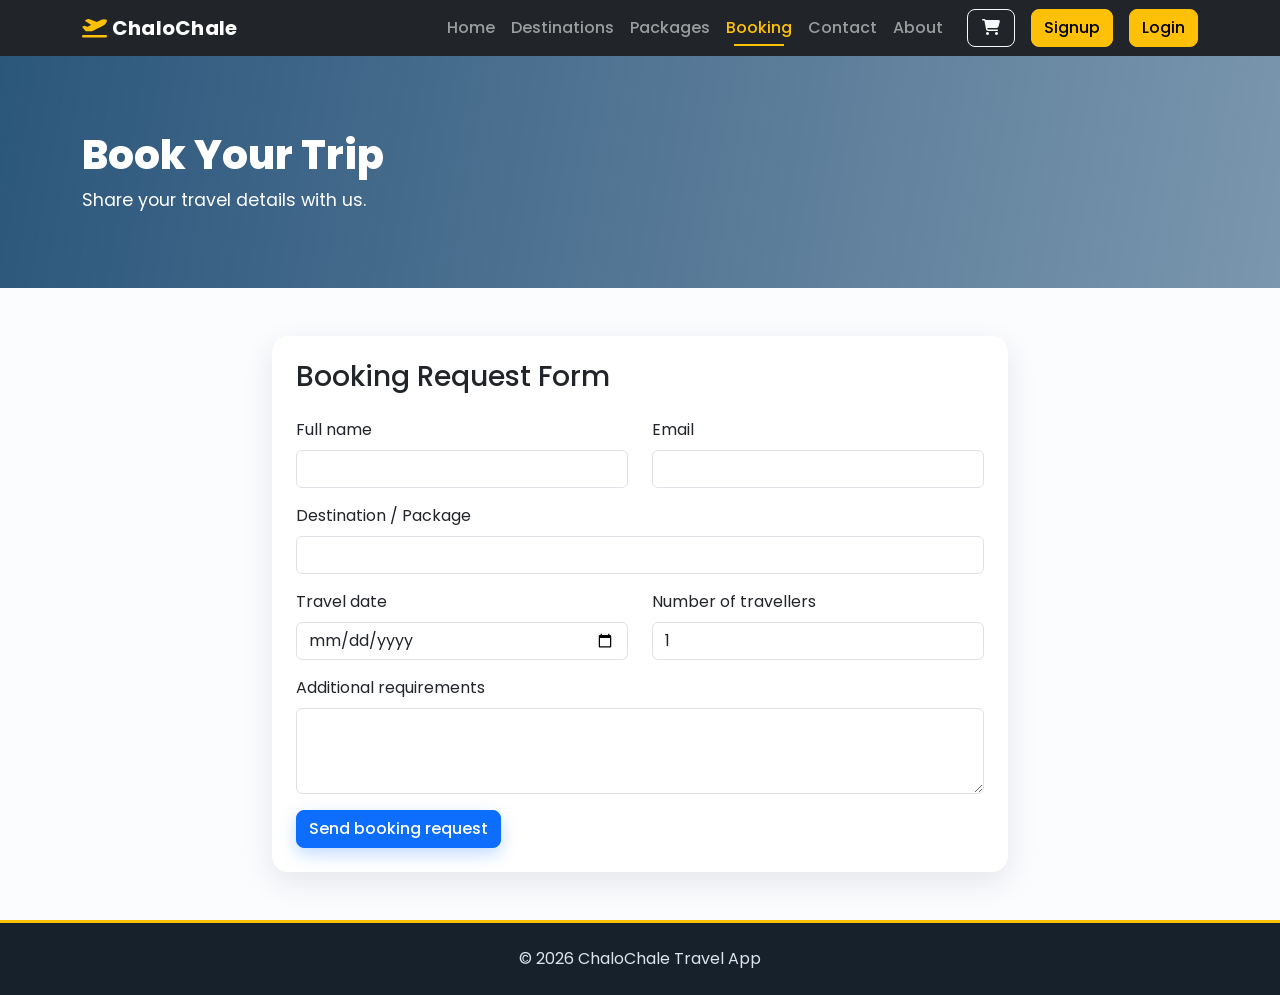
<file: booking.html>
<!doctype html>
<html lang="en">

<head>
    <meta charset="utf-8">
    <meta name="viewport" content="width=device-width, initial-scale=1">
    <title>Booking | ChaloChale</title>
    <link href="https://cdn.jsdelivr.net/npm/bootstrap@5.3.3/dist/css/bootstrap.min.css" rel="stylesheet">
    <link rel="stylesheet" href="https://cdnjs.cloudflare.com/ajax/libs/font-awesome/6.5.2/css/all.min.css">
    <link rel="stylesheet" href="css/style.css">
</head>

<body>
    <nav class="navbar navbar-expand-lg navbar-dark bg-dark sticky-top">
        <div class="container">
            <a class="navbar-brand fw-bold" href="index.html"><i class="fa-solid fa-plane-departure text-warning"></i>
                ChaloChale</a>
            <button class="navbar-toggler" type="button" data-bs-toggle="collapse" data-bs-target="#menu"
                aria-controls="menu" aria-expanded="false" aria-label="Toggle navigation"><span
                    class="navbar-toggler-icon"></span></button>
            <div class="collapse navbar-collapse" id="menu">
                <ul class="navbar-nav ms-auto">
                    <li class="nav-item"><a class="nav-link" href="index.html">Home</a></li>
                    <li class="nav-item"><a class="nav-link" href="destinations.html">Destinations</a></li>
                    <li class="nav-item"><a class="nav-link" href="packages.html">Packages</a></li>
                    <li class="nav-item"><a class="nav-link active" href="booking.html">Booking</a></li>
                    <li class="nav-item"><a class="nav-link" href="contact.html">Contact</a></li>
                    <li class="nav-item"><a class="nav-link" href="about.html">About</a></li>
                </ul>
                <a href="signup.html" class="btn btn-warning ms-lg-3 mt-2 mt-lg-0">Signup</a><a href="login.html"
                    class="btn btn-warning ms-lg-3 mt-2 mt-lg-0">Login</a>
            </div>
        </div>
    </nav>
    <header class="page-banner">
        <div class="container">
            <h1>Book Your Trip</h1>
            <p>Share your travel details with us.</p>
        </div>
    </header>
    <main class="container py-5">
        <div class="row justify-content-center">
            <div class="col-lg-8">
                <div class="card shadow-sm">
                    <div class="card-body p-4">
                        <h3 class="mb-4">Booking Request Form</h3>
                        <div id="cartSummary" class="d-none"></div>
                        <form id="bookingPageForm">
                            <div class="row">
                                <div class="col-md-6 mb-3"><label class="form-label" for="name">Full name</label><input
                                        class="form-control" id="name" required></div>
                                <div class="col-md-6 mb-3"><label class="form-label"
                                        for="bookingEmail">Email</label><input type="email" class="form-control"
                                        id="bookingEmail" required></div>
                            </div>
                            <div class="mb-3"><label class="form-label" for="bookingDestination">Destination /
                                    Package</label><input class="form-control" id="bookingDestination" required></div>
                            <div class="row">
                                <div class="col-md-6 mb-3"><label class="form-label" for="date">Travel
                                        date</label><input type="date" class="form-control" id="date" required></div>
                                <div class="col-md-6 mb-3"><label class="form-label" for="people">Number of
                                        travellers</label><input type="number" min="1" value="1" class="form-control"
                                        id="people" required></div>
                            </div>
                            <div class="mb-3"><label class="form-label" for="message">Additional
                                    requirements</label><textarea class="form-control" id="message" rows="3"></textarea>
                            </div><button class="btn btn-primary" type="submit">Send booking request</button>
                        </form>
                        <div id="bookingPageMessage" class="alert alert-success mt-3 d-none">Thank you! Your demo
                            booking request has been received.</div>
                    </div>
                </div>
            </div>
        </div>
    </main>
    <footer class="footer py-4 text-center">© 2026 ChaloChale Travel App</footer>
    <script src="https://cdn.jsdelivr.net/npm/bootstrap@5.3.3/dist/js/bootstrap.bundle.min.js"></script>
    <script src="js/script.js"></script>
</body>

</html>
</file>
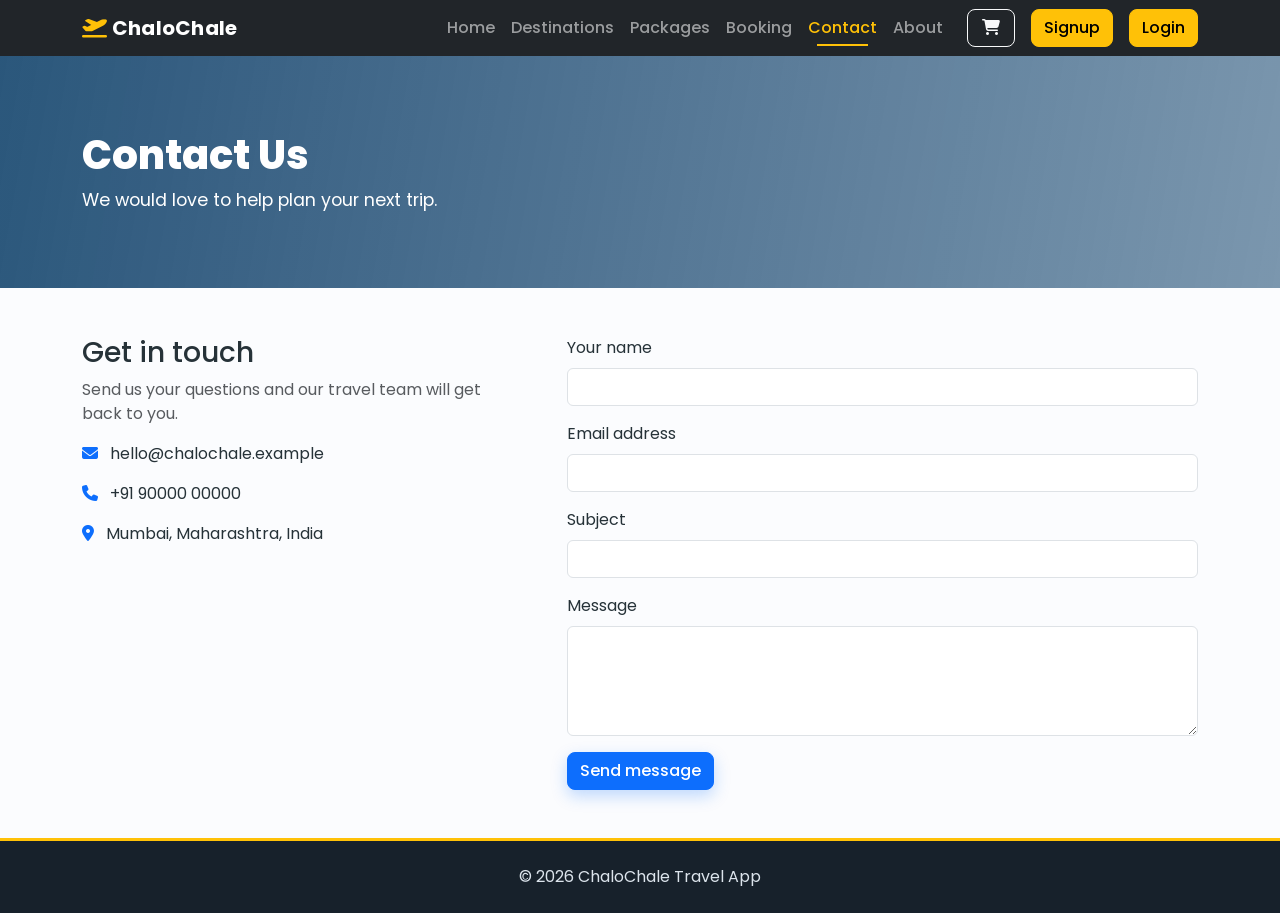
<file: contact.html>
<!doctype html>
<html lang="en">

<head>
    <meta charset="utf-8">
    <meta name="viewport" content="width=device-width, initial-scale=1">
    <title>Contact | ChaloChale</title>
    <link href="https://cdn.jsdelivr.net/npm/bootstrap@5.3.3/dist/css/bootstrap.min.css" rel="stylesheet">
    <link rel="stylesheet" href="https://cdnjs.cloudflare.com/ajax/libs/font-awesome/6.5.2/css/all.min.css">
    <link rel="stylesheet" href="css/style.css">
</head>

<body>
    <nav class="navbar navbar-expand-lg navbar-dark bg-dark sticky-top">
        <div class="container">
            <a class="navbar-brand fw-bold" href="index.html"><i class="fa-solid fa-plane-departure text-warning"></i>
                ChaloChale</a>
            <button class="navbar-toggler" type="button" data-bs-toggle="collapse" data-bs-target="#menu"
                aria-controls="menu" aria-expanded="false" aria-label="Toggle navigation"><span
                    class="navbar-toggler-icon"></span></button>
            <div class="collapse navbar-collapse" id="menu">
                <ul class="navbar-nav ms-auto">
                    <li class="nav-item"><a class="nav-link" href="index.html">Home</a></li>
                    <li class="nav-item"><a class="nav-link" href="destinations.html">Destinations</a></li>
                    <li class="nav-item"><a class="nav-link" href="packages.html">Packages</a></li>
                    <li class="nav-item"><a class="nav-link" href="booking.html">Booking</a></li>
                    <li class="nav-item"><a class="nav-link active" href="contact.html">Contact</a></li>
                    <li class="nav-item"><a class="nav-link" href="about.html">About</a></li>
                </ul>
                <a href="signup.html" class="btn btn-warning ms-lg-3 mt-2 mt-lg-0">Signup</a><a href="login.html"
                    class="btn btn-warning ms-lg-3 mt-2 mt-lg-0">Login</a>
            </div>
        </div>
    </nav>
    <header class="page-banner">
        <div class="container">
            <h1>Contact Us</h1>
            <p>We would love to help plan your next trip.</p>
        </div>
    </header>
    <main class="container py-5">
        <div class="row g-5">
            <div class="col-lg-5">
                <h3>Get in touch</h3>
                <p class="text-muted">Send us your questions and our travel team will get back to you.</p>
                <p><i class="fa-solid fa-envelope text-primary me-2"></i> hello@chalochale.example</p>
                <p><i class="fa-solid fa-phone text-primary me-2"></i> +91 90000 00000</p>
                <p><i class="fa-solid fa-location-dot text-primary me-2"></i> Mumbai, Maharashtra, India</p>
            </div>
            <div class="col-lg-7">
                <form id="contactForm">
                    <div class="mb-3"><label for="contactName" class="form-label">Your name</label><input
                            id="contactName" class="form-control" required></div>
                    <div class="mb-3"><label for="contactEmail" class="form-label">Email address</label><input
                            type="email" id="contactEmail" class="form-control" required></div>
                    <div class="mb-3"><label for="subject" class="form-label">Subject</label><input id="subject"
                            class="form-control" required></div>
                    <div class="mb-3"><label for="contactMessage" class="form-label">Message</label><textarea
                            id="contactMessage" rows="4" class="form-control" required></textarea></div><button
                        class="btn btn-primary">Send message</button>
                </form>
                <div id="contactSuccess" class="alert alert-success mt-3 d-none">Thank you! Your demo message has been
                    submitted.</div>
            </div>
        </div>
    </main>
    <footer class="footer py-4 text-center">© 2026 ChaloChale Travel App</footer>
    <script src="https://cdn.jsdelivr.net/npm/bootstrap@5.3.3/dist/js/bootstrap.bundle.min.js"></script>
    <script src="js/script.js"></script>
</body>

</html>
</file>
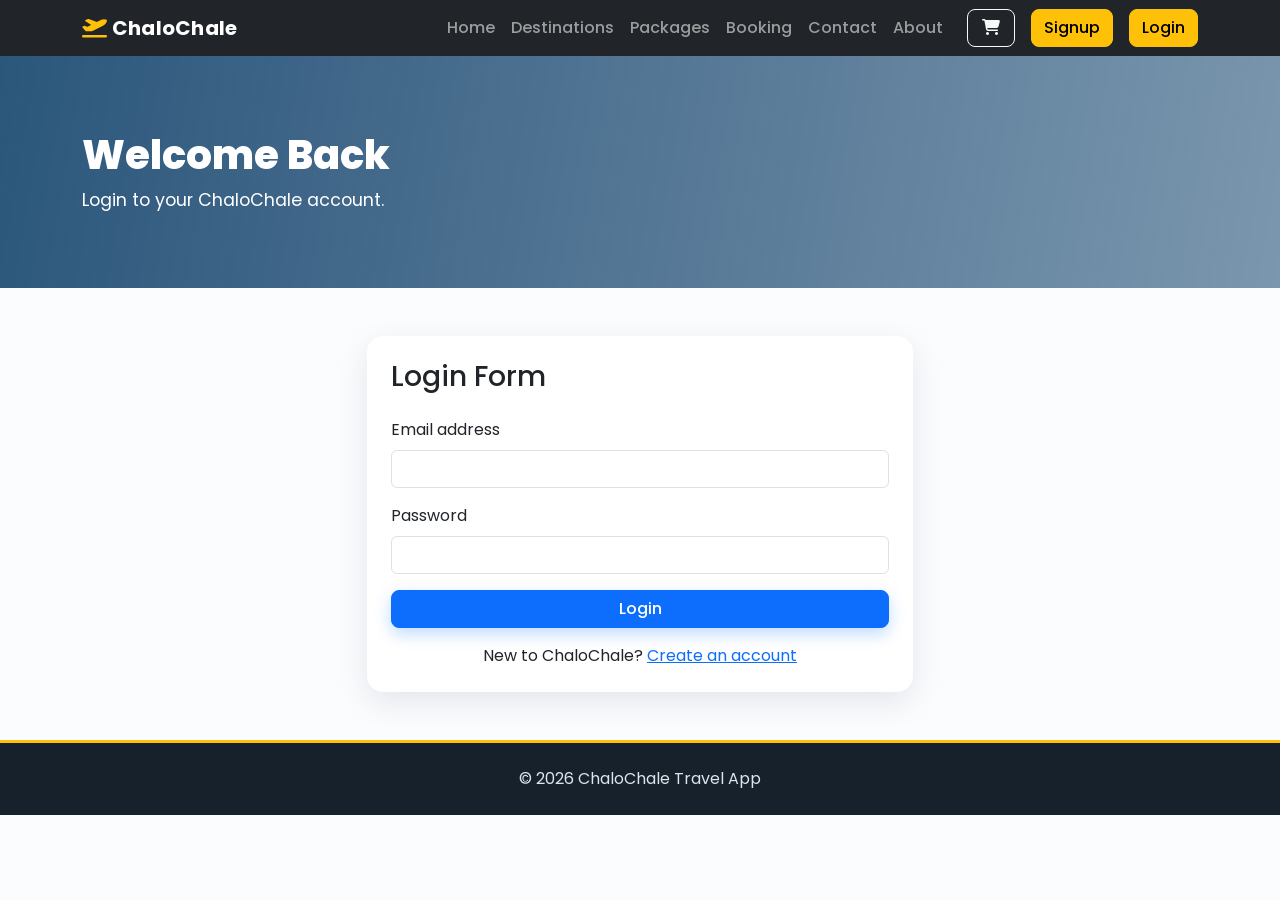
<file: login.html>
<!doctype html>
<html lang="en">

<head>
    <meta charset="utf-8">
    <meta name="viewport" content="width=device-width, initial-scale=1">
    <title>Login | ChaloChale</title>
    <link href="https://cdn.jsdelivr.net/npm/bootstrap@5.3.3/dist/css/bootstrap.min.css" rel="stylesheet">
    <link rel="stylesheet" href="https://cdnjs.cloudflare.com/ajax/libs/font-awesome/6.5.2/css/all.min.css">
    <link rel="stylesheet" href="css/style.css">
</head>

<body>
    <nav class="navbar navbar-expand-lg navbar-dark bg-dark sticky-top">
        <div class="container">
            <a class="navbar-brand fw-bold" href="index.html"><i class="fa-solid fa-plane-departure text-warning"></i>
                ChaloChale</a>
            <button class="navbar-toggler" type="button" data-bs-toggle="collapse" data-bs-target="#menu"
                aria-controls="menu" aria-expanded="false" aria-label="Toggle navigation"><span
                    class="navbar-toggler-icon"></span></button>
            <div class="collapse navbar-collapse" id="menu">
                <ul class="navbar-nav ms-auto">
                    <li class="nav-item"><a class="nav-link" href="index.html">Home</a></li>
                    <li class="nav-item"><a class="nav-link" href="destinations.html">Destinations</a></li>
                    <li class="nav-item"><a class="nav-link" href="packages.html">Packages</a></li>
                    <li class="nav-item"><a class="nav-link" href="booking.html">Booking</a></li>
                    <li class="nav-item"><a class="nav-link" href="contact.html">Contact</a></li>
                    <li class="nav-item"><a class="nav-link" href="about.html">About</a></li>
                </ul>
                <a href="signup.html" class="btn btn-warning ms-lg-3 mt-2 mt-lg-0">Signup</a><a href="login.html"
                    class="btn btn-warning ms-lg-3 mt-2 mt-lg-0">Login</a>
            </div>
        </div>
    </nav>
    <header class="page-banner">
        <div class="container">
            <h1>Welcome Back</h1>
            <p>Login to your ChaloChale account.</p>
        </div>
    </header>
    <main class="container py-5">
        <div class="row justify-content-center">
            <div class="col-md-8 col-lg-6">
                <div class="card shadow-sm">
                    <div class="card-body p-4">
                        <h3 class="mb-4">Login Form</h3>
                        <form id="loginForm">
                            <div class="mb-3"><label for="loginEmail" class="form-label">Email address</label><input
                                    type="email" class="form-control" id="loginEmail" required></div>
                            <div class="mb-3"><label for="loginPassword" class="form-label">Password</label><input
                                    type="password" class="form-control" id="loginPassword" required></div><button
                                class="btn btn-primary w-100" type="submit">Login</button>
                        </form>
                        <div id="loginMessage" class="alert alert-info mt-3 d-none" role="alert">This is a frontend
                            demo. Connect a backend to verify login details.</div>
                        <p class="text-center mt-3 mb-0">New to ChaloChale? <a href="signup.html">Create an account</a>
                        </p>
                    </div>
                </div>
            </div>
        </div>
    </main>
    <footer class="footer py-4 text-center">© 2026 ChaloChale Travel App</footer>
    <script src="https://cdn.jsdelivr.net/npm/bootstrap@5.3.3/dist/js/bootstrap.bundle.min.js"></script>
    <script src="js/script.js"></script>
</body>

</html>
</file>
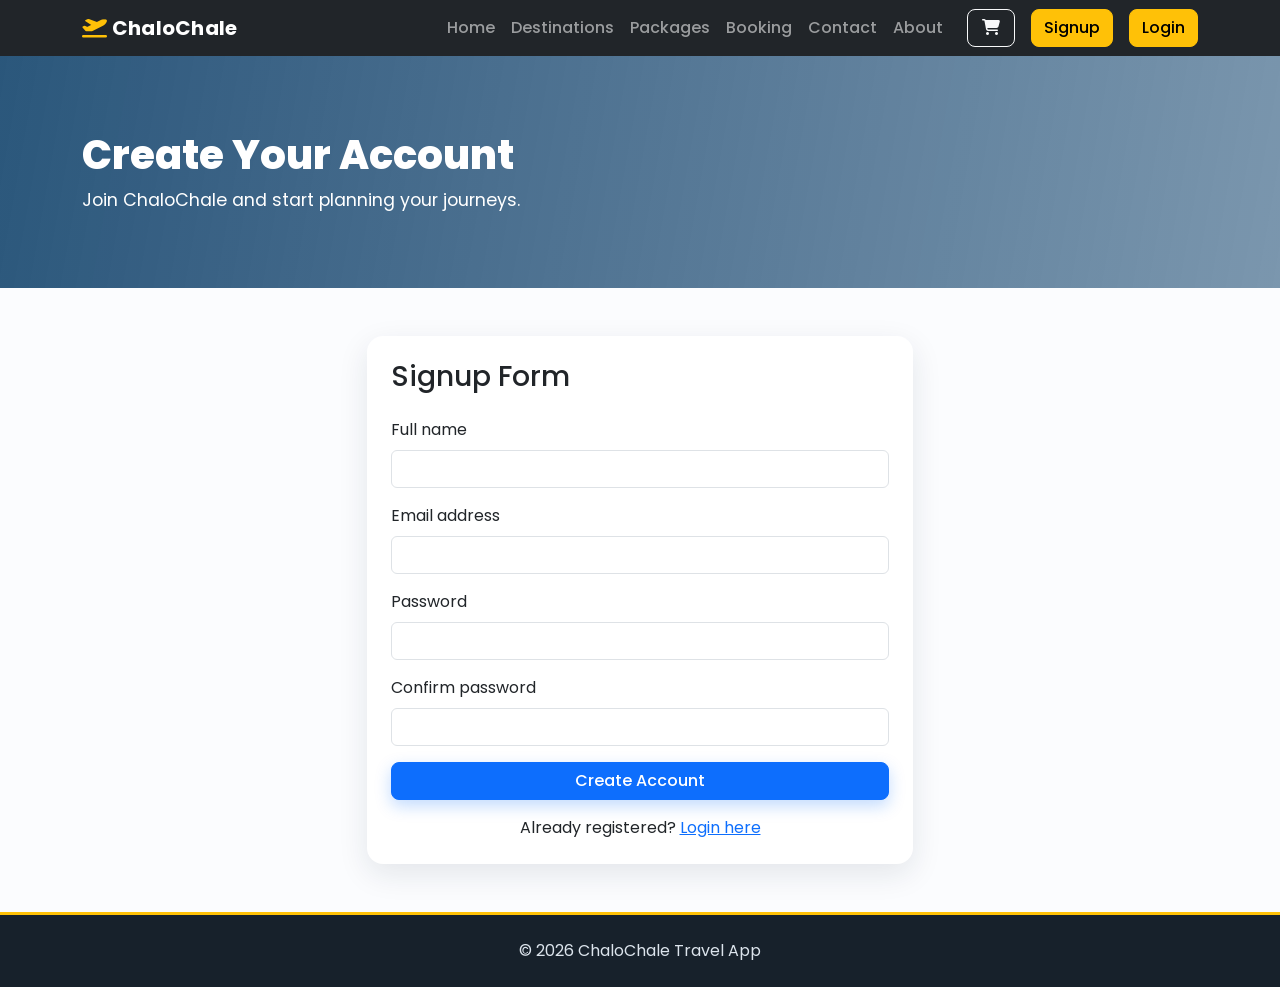
<file: signup.html>
<!doctype html>
<html lang="en">

<head>
    <meta charset="utf-8">
    <meta name="viewport" content="width=device-width, initial-scale=1">
    <title>Signup | ChaloChale</title>
    <link href="https://cdn.jsdelivr.net/npm/bootstrap@5.3.3/dist/css/bootstrap.min.css" rel="stylesheet">
    <link rel="stylesheet" href="https://cdnjs.cloudflare.com/ajax/libs/font-awesome/6.5.2/css/all.min.css">
    <link rel="stylesheet" href="css/style.css">
</head>

<body>
    <nav class="navbar navbar-expand-lg navbar-dark bg-dark sticky-top">
        <div class="container">
            <a class="navbar-brand fw-bold" href="index.html"><i class="fa-solid fa-plane-departure text-warning"></i>
                ChaloChale</a>
            <button class="navbar-toggler" type="button" data-bs-toggle="collapse" data-bs-target="#menu"
                aria-controls="menu" aria-expanded="false" aria-label="Toggle navigation"><span
                    class="navbar-toggler-icon"></span></button>
            <div class="collapse navbar-collapse" id="menu">
                <ul class="navbar-nav ms-auto">
                    <li class="nav-item"><a class="nav-link" href="index.html">Home</a></li>
                    <li class="nav-item"><a class="nav-link" href="destinations.html">Destinations</a></li>
                    <li class="nav-item"><a class="nav-link" href="packages.html">Packages</a></li>
                    <li class="nav-item"><a class="nav-link" href="booking.html">Booking</a></li>
                    <li class="nav-item"><a class="nav-link" href="contact.html">Contact</a></li>
                    <li class="nav-item"><a class="nav-link" href="about.html">About</a></li>
                </ul>
                <a href="signup.html" class="btn btn-warning ms-lg-3 mt-2 mt-lg-0">Signup</a><a href="login.html"
                    class="btn btn-warning ms-lg-3 mt-2 mt-lg-0">Login</a>
            </div>
        </div>
    </nav>
    <header class="page-banner">
        <div class="container">
            <h1>Create Your Account</h1>
            <p>Join ChaloChale and start planning your journeys.</p>
        </div>
    </header>
    <main class="container py-5">
        <div class="row justify-content-center">
            <div class="col-md-8 col-lg-6">
                <div class="card shadow-sm">
                    <div class="card-body p-4">
                        <h3 class="mb-4">Signup Form</h3>
                        <form id="signupForm">
                            <div class="mb-3"><label for="signupName" class="form-label">Full name</label><input
                                    type="text" class="form-control" id="signupName" required></div>
                            <div class="mb-3"><label for="signupEmail" class="form-label">Email address</label><input
                                    type="email" class="form-control" id="signupEmail" required></div>
                            <div class="mb-3"><label for="signupPassword" class="form-label">Password</label><input
                                    type="password" class="form-control" id="signupPassword" minlength="6" required>
                            </div>
                            <div class="mb-3"><label for="confirmPassword" class="form-label">Confirm
                                    password</label><input type="password" class="form-control" id="confirmPassword"
                                    minlength="6" required></div><button class="btn btn-primary w-100"
                                type="submit">Create Account</button>
                        </form>
                        <div id="signupMessage" class="alert mt-3 d-none" role="alert"></div>
                        <p class="text-center mt-3 mb-0">Already registered? <a href="login.html">Login here</a></p>
                    </div>
                </div>
            </div>
        </div>
    </main>
    <footer class="footer py-4 text-center">© 2026 ChaloChale Travel App</footer>
    <script src="https://cdn.jsdelivr.net/npm/bootstrap@5.3.3/dist/js/bootstrap.bundle.min.js"></script>
    <script src="js/script.js"></script>
</body>

</html>
</file>
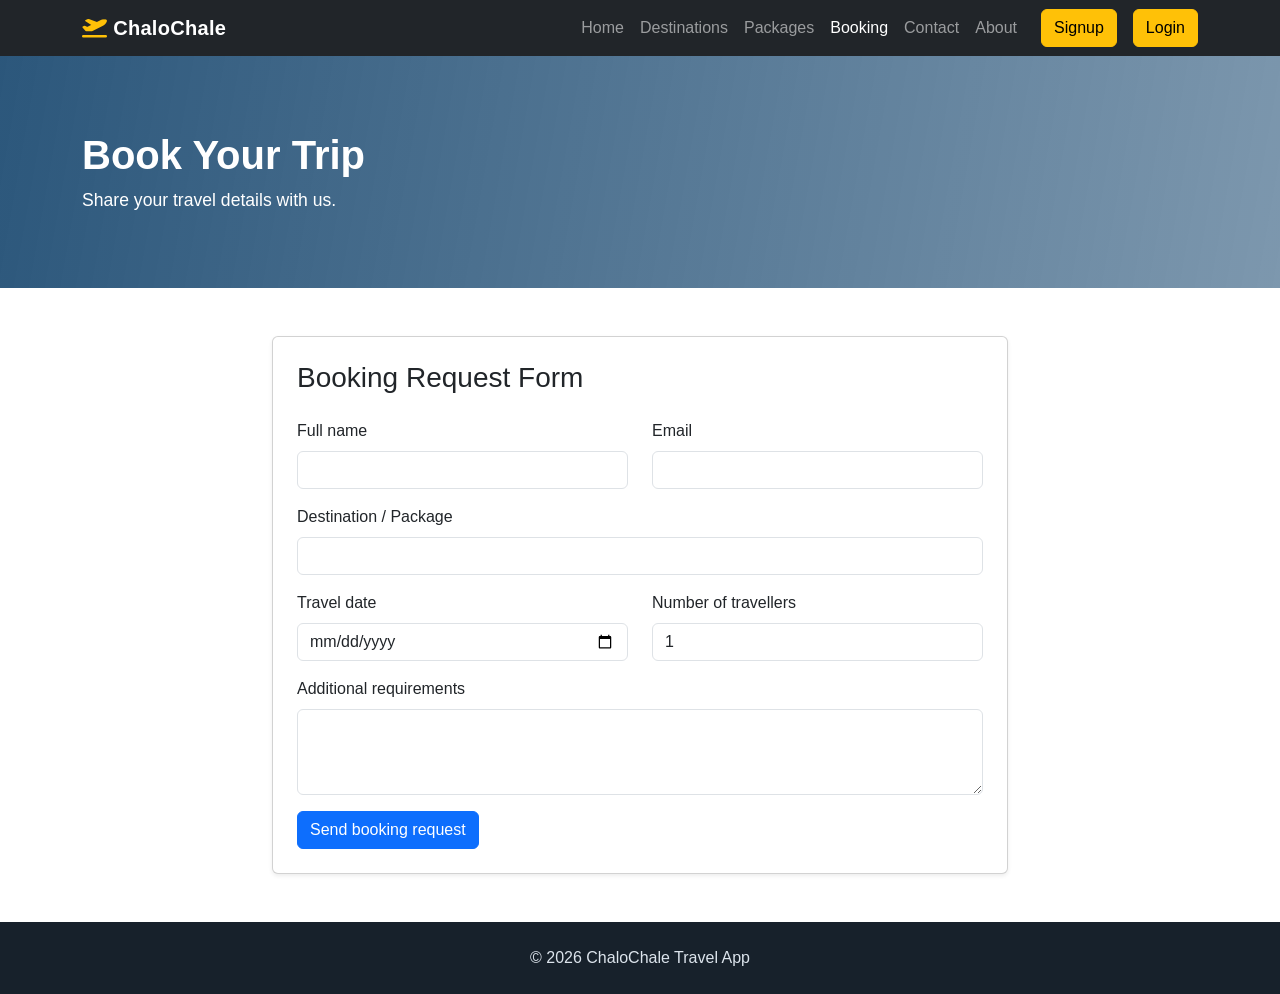
<file: ChaloChale-Travel-App/booking.html>
<!doctype html>
<html lang="en">

<head>
    <meta charset="utf-8">
    <meta name="viewport" content="width=device-width, initial-scale=1">
    <title>Booking | ChaloChale</title>
    <link href="https://cdn.jsdelivr.net/npm/bootstrap@5.3.3/dist/css/bootstrap.min.css" rel="stylesheet">
    <link rel="stylesheet" href="https://cdnjs.cloudflare.com/ajax/libs/font-awesome/6.5.2/css/all.min.css">
    <link rel="stylesheet" href="css/style.css">
</head>

<body>
    <nav class="navbar navbar-expand-lg navbar-dark bg-dark sticky-top">
        <div class="container">
            <a class="navbar-brand fw-bold" href="index.html"><i class="fa-solid fa-plane-departure text-warning"></i>
                ChaloChale</a>
            <button class="navbar-toggler" type="button" data-bs-toggle="collapse" data-bs-target="#menu"
                aria-controls="menu" aria-expanded="false" aria-label="Toggle navigation"><span
                    class="navbar-toggler-icon"></span></button>
            <div class="collapse navbar-collapse" id="menu">
                <ul class="navbar-nav ms-auto">
                    <li class="nav-item"><a class="nav-link" href="index.html">Home</a></li>
                    <li class="nav-item"><a class="nav-link" href="destinations.html">Destinations</a></li>
                    <li class="nav-item"><a class="nav-link" href="packages.html">Packages</a></li>
                    <li class="nav-item"><a class="nav-link active" href="booking.html">Booking</a></li>
                    <li class="nav-item"><a class="nav-link" href="contact.html">Contact</a></li>
                    <li class="nav-item"><a class="nav-link" href="about.html">About</a></li>
                </ul>
                <a href="signup.html" class="btn btn-warning ms-lg-3 mt-2 mt-lg-0">Signup</a><a href="login.html"
                    class="btn btn-warning ms-lg-3 mt-2 mt-lg-0">Login</a>
            </div>
        </div>
    </nav>
    <header class="page-banner">
        <div class="container">
            <h1>Book Your Trip</h1>
            <p>Share your travel details with us.</p>
        </div>
    </header>
    <main class="container py-5">
        <div class="row justify-content-center">
            <div class="col-lg-8">
                <div class="card shadow-sm">
                    <div class="card-body p-4">
                        <h3 class="mb-4">Booking Request Form</h3>
                        <form id="bookingPageForm">
                            <div class="row">
                                <div class="col-md-6 mb-3"><label class="form-label" for="name">Full name</label><input
                                        class="form-control" id="name" required></div>
                                <div class="col-md-6 mb-3"><label class="form-label"
                                        for="bookingEmail">Email</label><input type="email" class="form-control"
                                        id="bookingEmail" required></div>
                            </div>
                            <div class="mb-3"><label class="form-label" for="bookingDestination">Destination /
                                    Package</label><input class="form-control" id="bookingDestination" required></div>
                            <div class="row">
                                <div class="col-md-6 mb-3"><label class="form-label" for="date">Travel
                                        date</label><input type="date" class="form-control" id="date" required></div>
                                <div class="col-md-6 mb-3"><label class="form-label" for="people">Number of
                                        travellers</label><input type="number" min="1" value="1" class="form-control"
                                        id="people" required></div>
                            </div>
                            <div class="mb-3"><label class="form-label" for="message">Additional
                                    requirements</label><textarea class="form-control" id="message" rows="3"></textarea>
                            </div><button class="btn btn-primary" type="submit">Send booking request</button>
                        </form>
                        <div id="bookingPageMessage" class="alert alert-success mt-3 d-none">Thank you! Your demo
                            booking request has been received.</div>
                    </div>
                </div>
            </div>
        </div>
    </main>
    <footer class="footer py-4 text-center">© 2026 ChaloChale Travel App</footer>
    <script src="https://cdn.jsdelivr.net/npm/bootstrap@5.3.3/dist/js/bootstrap.bundle.min.js"></script>
    <script src="js/script.js"></script>
</body>

</html>
</file>
<file: css/style.css>
/* ChaloChale custom styles */
@import url("https://fonts.googleapis.com/css2?family=Poppins:wght@400;500;600;700;800&display=swap");
:root { --brand: #0d6efd; --dark: #17212b; }
body { font-family: "Poppins", Arial, Helvetica, sans-serif; color: #263238; background: #fbfcfe; }
.navbar-brand { letter-spacing: .3px; }
.hero-carousel .carousel-item { position: relative; overflow: hidden; }
.hero-carousel .carousel-item::after { content: ""; position: absolute; inset: 0; background: linear-gradient(90deg, rgba(10, 22, 36, .85) 0%, rgba(10, 22, 36, .55) 45%, rgba(10, 22, 36, .1) 100%); }
.hero-img { height: 620px; object-fit: cover; transform: scale(1.06); transition: transform 7s ease-out; }
.hero-carousel .carousel-item.active .hero-img { transform: scale(1); }
.hero-caption { inset: 0; z-index: 2; display: flex; align-items: center; padding: 0; text-align: left; }
.hero-caption .container { max-width: 1140px; }
.hero-caption .container > * { max-width: 600px; }
.hero-eyebrow { display: inline-flex; align-items: center; gap: 8px; padding: 6px 14px; margin-bottom: 20px; border: 1px solid rgba(255, 255, 255, .25); border-radius: 50px; background: rgba(255, 255, 255, .1); backdrop-filter: blur(6px); font-size: .78rem; font-weight: 600; letter-spacing: 1.5px; text-transform: uppercase; }
.hero-eyebrow i { color: #ffc107; }
.hero-title { font-size: clamp(2.2rem, 5vw, 3.75rem); font-weight: 800; line-height: 1.1; letter-spacing: -.5px; margin-bottom: 18px; }
.hero-text { font-size: 1.15rem; line-height: 1.7; color: rgba(255, 255, 255, .85); margin-bottom: 32px; }
.hero-actions { display: flex; flex-wrap: wrap; gap: 12px; }
.hero-btn { padding: 12px 28px; font-size: 1rem; font-weight: 600; border-radius: 8px; }
.hero-btn.btn-warning { box-shadow: 0 8px 24px rgba(255, 193, 7, .35); }
.hero-carousel .carousel-item.active .hero-caption .container > * { animation: heroFadeUp .8s ease both; }
.hero-carousel .carousel-item.active .hero-title { animation-delay: .1s !important; }
.hero-carousel .carousel-item.active .hero-text { animation-delay: .2s !important; }
.hero-carousel .carousel-item.active .hero-actions { animation-delay: .3s !important; }
@keyframes heroFadeUp { from { opacity: 0; transform: translateY(20px); } to { opacity: 1; transform: translateY(0); } }
.hero-carousel .carousel-indicators { z-index: 3; margin-bottom: 2rem; }
.hero-carousel .carousel-indicators [data-bs-target] { width: 32px; height: 4px; margin: 0 4px; border: 0; border-radius: 4px; background-color: #fff; opacity: .4; transition: width .3s, opacity .3s; }
.hero-carousel .carousel-indicators .active { width: 56px; opacity: 1; background-color: #ffc107; }
.hero-carousel .carousel-control-prev, .hero-carousel .carousel-control-next { z-index: 3; width: 48px; height: 48px; top: 50%; transform: translateY(-50%); margin: 0 24px; border: 1px solid rgba(255, 255, 255, .3); border-radius: 50%; background: rgba(255, 255, 255, .1); backdrop-filter: blur(6px); opacity: 0; transition: opacity .3s, background .3s; }
.hero-carousel:hover .carousel-control-prev, .hero-carousel:hover .carousel-control-next { opacity: 1; }
.hero-carousel .carousel-control-prev:hover, .hero-carousel .carousel-control-next:hover { background: rgba(255, 255, 255, .25); }
.hero-carousel .carousel-control-prev-icon, .hero-carousel .carousel-control-next-icon { width: 1.1rem; height: 1.1rem; }
@media (prefers-reduced-motion: reduce) { .hero-img { transition: none; transform: none; } .hero-carousel .carousel-item.active .hero-caption .container > * { animation: none; } }
.section-tag { color: var(--brand); font-size: .8rem; font-weight: 700; letter-spacing: 2px; margin-bottom: .5rem; }
.section-title { font-weight: 750; margin-bottom: .75rem; }
.service-box { height: 100%; padding: 28px 18px; border: 1px solid #e8edf2; border-radius: 14px; background: #fff; transition: transform .2s, box-shadow .2s; }
.service-box:hover { transform: translateY(-5px); box-shadow: 0 10px 25px #15253614; }
.service-box i { font-size: 2rem; color: var(--brand); margin-bottom: 16px; }
.service-box h5 { font-weight: 700; }
.service-box p { color: #6c757d; margin-bottom: 0; }
.travel-card, .package-card { border: 0; border-radius: 14px; overflow: hidden; box-shadow: 0 5px 22px #15253612; transition: transform .2s; }
.travel-card:hover, .package-card:hover { transform: translateY(-5px); }
.travel-card img, .package-card img { height: 220px; object-fit: cover; }
.price { color: #0d6efd; font-weight: 800; }
.newsletter { background: linear-gradient(120deg, #eaf4ff, #fff4df); }
.footer { background: var(--dark); color: #dce4ec; }
.footer a { color: #dce4ec; text-decoration: none; margin-left: 16px; }
.footer a:hover { color: #ffc107; }
.page-banner { padding: 75px 0; color: white; background: linear-gradient(100deg, #0b3d67dd, #0b3d6788), url("https://images.unsplash.com/photo-1469474968028-56623f02e42e?auto=format&fit=crop&w=1800&q=80") center/cover; }
.page-banner h1 { font-weight: 800; }
.page-banner p { margin-bottom: 0; font-size: 1.1rem; }
@media (max-width: 767.98px) {
  .hero-img { height: 520px; }
  .hero-carousel .carousel-item::after { background: linear-gradient(180deg, rgba(10, 22, 36, .45) 0%, rgba(10, 22, 36, .85) 100%); }
  .hero-caption { align-items: flex-end; padding-bottom: 64px; }
  .hero-text { font-size: .98rem; margin-bottom: 24px; }
  .hero-btn { padding: 10px 20px; font-size: .95rem; }
  .hero-carousel .carousel-control-prev, .hero-carousel .carousel-control-next { display: none; }
  .footer a { display: inline-block; margin: 8px; }
}

/* ---------- Navbar ---------- */
.navbar { transition: box-shadow .3s, background-color .3s; }
.navbar.scrolled { box-shadow: 0 6px 20px rgba(0, 0, 0, .25); }
.navbar .nav-link { position: relative; font-weight: 500; }
.navbar .nav-link::after { content: ""; position: absolute; left: 50%; bottom: 2px; width: 0; height: 2px; background: #ffc107; transition: width .25s, left .25s; }
.navbar .nav-link:hover::after, .navbar .nav-link.active::after { left: 20%; width: 60%; }
.navbar .nav-link.active { color: #ffc107 !important; }

/* ---------- Buttons ---------- */
.btn { font-weight: 500; border-radius: 8px; transition: transform .15s, box-shadow .2s, background-color .2s; }
.btn:active { transform: scale(.97); }
.btn-primary { box-shadow: 0 6px 16px rgba(13, 110, 253, .25); }
.add-to-cart.added { background: #198754; border-color: #198754; color: #fff; }

/* ---------- Cards ---------- */
.travel-card, .package-card { transition: transform .25s, box-shadow .25s; }
.travel-card:hover, .package-card:hover { box-shadow: 0 16px 36px #15253624; }
.travel-card .img-wrap, .package-card .img-wrap { position: relative; overflow: hidden; }
.travel-card .img-wrap img, .package-card .img-wrap img { width: 100%; transition: transform .5s; }
.travel-card:hover .img-wrap img, .package-card:hover .img-wrap img { transform: scale(1.07); }
.card-tag { position: absolute; top: 12px; left: 12px; }
.card-rating { position: absolute; top: 12px; right: 12px; padding: 4px 10px; border-radius: 50px; background: rgba(255, 255, 255, .92); font-size: .8rem; font-weight: 600; }
.card-rating i { color: #ffc107; }
.package-card .card-body, .travel-card .card-body { display: flex; flex-direction: column; }
.package-meta { display: flex; flex-wrap: wrap; gap: 12px; color: #6c757d; font-size: .88rem; margin-bottom: 1rem; }
.package-meta i { color: var(--brand); margin-right: 4px; }
.price small { font-size: .75rem; font-weight: 500; color: #6c757d; }

/* ---------- Cart ---------- */
.cart-btn { padding-left: 14px; padding-right: 14px; }
.cart-count { position: absolute; top: -6px; right: -8px; font-size: .7rem; }
.cart-btn.bump { animation: cartBump .45s ease; }
@keyframes cartBump { 0%, 100% { transform: scale(1); } 40% { transform: scale(1.18); } }
.cart-drawer { width: 380px !important; max-width: 100%; }
.cart-item { display: flex; gap: 12px; padding: 14px 0; border-bottom: 1px solid #eef1f5; }
.cart-item img { width: 72px; height: 72px; object-fit: cover; border-radius: 10px; flex-shrink: 0; }
.cart-item h6 { font-weight: 600; }
.qty-control { display: inline-flex; align-items: center; border: 1px solid #dee2e6; border-radius: 8px; overflow: hidden; }
.qty-control button { width: 30px; height: 30px; border: 0; background: #f4f6f9; font-weight: 700; }
.qty-control button:hover { background: #e2e8f0; }
.qty-control span { min-width: 32px; text-align: center; font-weight: 600; }
.cart-empty { padding: 60px 10px; }
.cart-empty i { font-size: 3rem; color: #cfd8e3; }
#cartSummary { padding: 18px 20px; border: 1px dashed #b6d4fe; border-radius: 12px; background: #f3f8ff; margin-bottom: 1.5rem; }

/* ---------- Forms ---------- */
.form-control:focus { border-color: #86b7fe; box-shadow: 0 0 0 .2rem rgba(13, 110, 253, .15); }
main .card.shadow-sm { border: 0; border-radius: 16px; box-shadow: 0 10px 30px #1525361a !important; }

/* ---------- Footer & misc ---------- */
.footer { border-top: 3px solid #ffc107; }
.back-to-top { position: fixed; right: 20px; bottom: 20px; z-index: 1040; width: 44px; height: 44px; border: 0; border-radius: 50%; background: #ffc107; color: #17212b; box-shadow: 0 8px 20px rgba(0, 0, 0, .2); opacity: 0; visibility: hidden; transform: translateY(10px); transition: opacity .3s, transform .3s, visibility .3s; }
.back-to-top.show { opacity: 1; visibility: visible; transform: none; }
.toast-container { z-index: 1090; margin-bottom: 64px; }
.reveal { opacity: 0; translate: 0 24px; transition: opacity .6s ease, translate .6s ease; }
.reveal.visible { opacity: 1; translate: 0 0; }
@media (prefers-reduced-motion: reduce) { .reveal { opacity: 1; translate: none; transition: none; } }
</file>
<file: ChaloChale-Travel-App/css/style.css>
/* ChaloChale custom styles */
:root { --brand: #0d6efd; --dark: #17212b; }
body { font-family: Arial, Helvetica, sans-serif; color: #263238; }
.navbar-brand { letter-spacing: .3px; }
.hero-carousel .carousel-item { position: relative; overflow: hidden; }
.hero-carousel .carousel-item::after { content: ""; position: absolute; inset: 0; background: linear-gradient(90deg, rgba(10, 22, 36, .85) 0%, rgba(10, 22, 36, .55) 45%, rgba(10, 22, 36, .1) 100%); }
.hero-img { height: 620px; object-fit: cover; transform: scale(1.06); transition: transform 7s ease-out; }
.hero-carousel .carousel-item.active .hero-img { transform: scale(1); }
.hero-caption { inset: 0; z-index: 2; display: flex; align-items: center; padding: 0; text-align: left; }
.hero-caption .container { max-width: 1140px; }
.hero-caption .container > * { max-width: 600px; }
.hero-eyebrow { display: inline-flex; align-items: center; gap: 8px; padding: 6px 14px; margin-bottom: 20px; border: 1px solid rgba(255, 255, 255, .25); border-radius: 50px; background: rgba(255, 255, 255, .1); backdrop-filter: blur(6px); font-size: .78rem; font-weight: 600; letter-spacing: 1.5px; text-transform: uppercase; }
.hero-eyebrow i { color: #ffc107; }
.hero-title { font-size: clamp(2.2rem, 5vw, 3.75rem); font-weight: 800; line-height: 1.1; letter-spacing: -.5px; margin-bottom: 18px; }
.hero-text { font-size: 1.15rem; line-height: 1.7; color: rgba(255, 255, 255, .85); margin-bottom: 32px; }
.hero-actions { display: flex; flex-wrap: wrap; gap: 12px; }
.hero-btn { padding: 12px 28px; font-size: 1rem; font-weight: 600; border-radius: 8px; }
.hero-btn.btn-warning { box-shadow: 0 8px 24px rgba(255, 193, 7, .35); }
.hero-carousel .carousel-item.active .hero-caption .container > * { animation: heroFadeUp .8s ease both; }
.hero-carousel .carousel-item.active .hero-title { animation-delay: .1s !important; }
.hero-carousel .carousel-item.active .hero-text { animation-delay: .2s !important; }
.hero-carousel .carousel-item.active .hero-actions { animation-delay: .3s !important; }
@keyframes heroFadeUp { from { opacity: 0; transform: translateY(20px); } to { opacity: 1; transform: translateY(0); } }
.hero-carousel .carousel-indicators { z-index: 3; margin-bottom: 2rem; }
.hero-carousel .carousel-indicators [data-bs-target] { width: 32px; height: 4px; margin: 0 4px; border: 0; border-radius: 4px; background-color: #fff; opacity: .4; transition: width .3s, opacity .3s; }
.hero-carousel .carousel-indicators .active { width: 56px; opacity: 1; background-color: #ffc107; }
.hero-carousel .carousel-control-prev, .hero-carousel .carousel-control-next { z-index: 3; width: 48px; height: 48px; top: 50%; transform: translateY(-50%); margin: 0 24px; border: 1px solid rgba(255, 255, 255, .3); border-radius: 50%; background: rgba(255, 255, 255, .1); backdrop-filter: blur(6px); opacity: 0; transition: opacity .3s, background .3s; }
.hero-carousel:hover .carousel-control-prev, .hero-carousel:hover .carousel-control-next { opacity: 1; }
.hero-carousel .carousel-control-prev:hover, .hero-carousel .carousel-control-next:hover { background: rgba(255, 255, 255, .25); }
.hero-carousel .carousel-control-prev-icon, .hero-carousel .carousel-control-next-icon { width: 1.1rem; height: 1.1rem; }
@media (prefers-reduced-motion: reduce) { .hero-img { transition: none; transform: none; } .hero-carousel .carousel-item.active .hero-caption .container > * { animation: none; } }
.section-tag { color: var(--brand); font-size: .8rem; font-weight: 700; letter-spacing: 2px; margin-bottom: .5rem; }
.section-title { font-weight: 750; margin-bottom: .75rem; }
.service-box { height: 100%; padding: 28px 18px; border: 1px solid #e8edf2; border-radius: 14px; background: #fff; transition: transform .2s, box-shadow .2s; }
.service-box:hover { transform: translateY(-5px); box-shadow: 0 10px 25px #15253614; }
.service-box i { font-size: 2rem; color: var(--brand); margin-bottom: 16px; }
.service-box h5 { font-weight: 700; }
.service-box p { color: #6c757d; margin-bottom: 0; }
.travel-card, .package-card { border: 0; border-radius: 14px; overflow: hidden; box-shadow: 0 5px 22px #15253612; transition: transform .2s; }
.travel-card:hover, .package-card:hover { transform: translateY(-5px); }
.travel-card img, .package-card img { height: 220px; object-fit: cover; }
.price { color: #0d6efd; font-weight: 800; }
.newsletter { background: linear-gradient(120deg, #eaf4ff, #fff4df); }
.footer { background: var(--dark); color: #dce4ec; }
.footer a { color: #dce4ec; text-decoration: none; margin-left: 16px; }
.footer a:hover { color: #ffc107; }
.page-banner { padding: 75px 0; color: white; background: linear-gradient(100deg, #0b3d67dd, #0b3d6788), url("https://images.unsplash.com/photo-1469474968028-56623f02e42e?auto=format&fit=crop&w=1800&q=80") center/cover; }
.page-banner h1 { font-weight: 800; }
.page-banner p { margin-bottom: 0; font-size: 1.1rem; }
@media (max-width: 767.98px) {
  .hero-img { height: 520px; }
  .hero-carousel .carousel-item::after { background: linear-gradient(180deg, rgba(10, 22, 36, .45) 0%, rgba(10, 22, 36, .85) 100%); }
  .hero-caption { align-items: flex-end; padding-bottom: 64px; }
  .hero-text { font-size: .98rem; margin-bottom: 24px; }
  .hero-btn { padding: 10px 20px; font-size: .95rem; }
  .hero-carousel .carousel-control-prev, .hero-carousel .carousel-control-next { display: none; }
  .footer a { display: inline-block; margin: 8px; }
}
</file>
